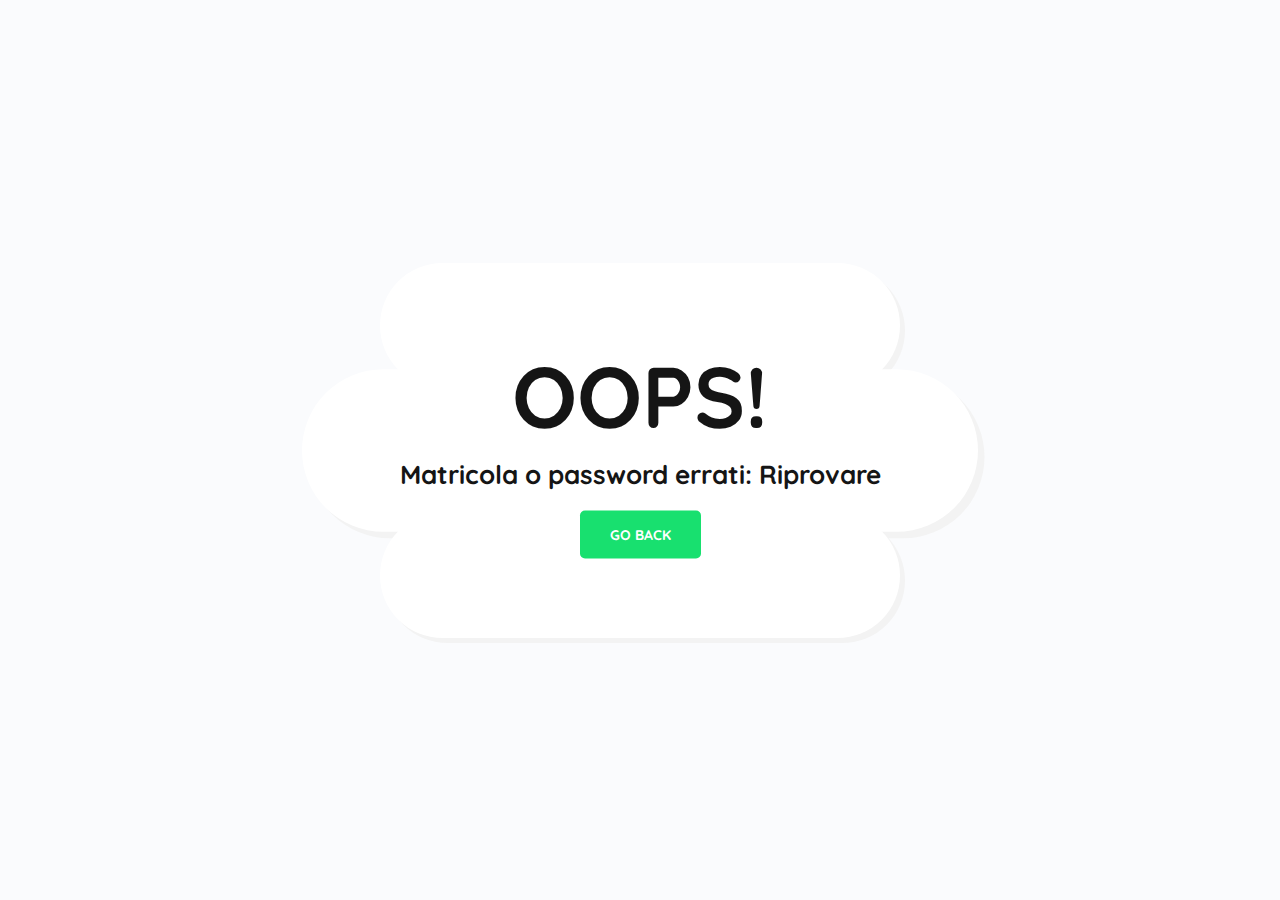
<file: campusbar/WebContent/errati.html>
<!DOCTYPE html>
<html lang="en">

<head>
	<meta charset="utf-8">
	<meta http-equiv="X-UA-Compatible" content="IE=edge">
	<meta name="viewport" content="width=device-width, initial-scale=1">

	<title>Login Errato</title>

	<link href="https://fonts.googleapis.com/css?family=Quicksand:700" rel="stylesheet">

	<link type="text/css" rel="stylesheet" href="css/font-awesome.min.css" />

	<link type="text/css" rel="stylesheet" href="css/styleError.css" />

	
</head>

<body>

	<div id="notfound">
		<div class="notfound">
			<div class="notfound-bg">
				<div></div>
				<div></div>
				<div></div>
			</div>
			<h1>oops!</h1>
			<h2>Matricola o password errati: Riprovare</h2>
			<a href="login.html">go back</a>
			
		</div>
	</div>

</body>

</html>
</file>
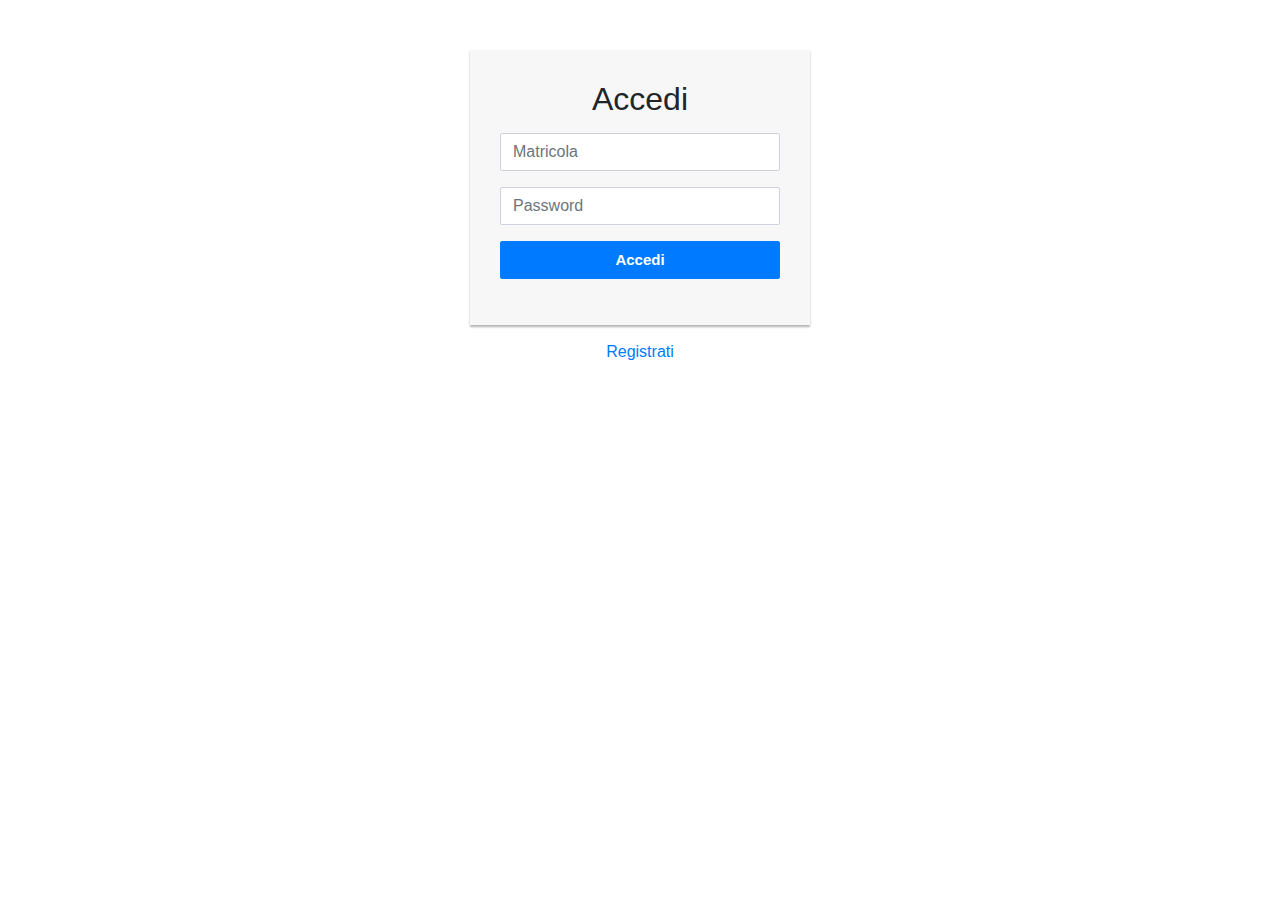
<file: campusbar/WebContent/login.html>
<!DOCTYPE html>
<html lang="en">
<head>
<meta charset="utf-8">
<meta name="viewport" content="width=device-width, user-scalable=no, initial-scale=1.0">

 
   

<title>Login </title>
	<link rel="stylesheet" href="css/bootstrap.min.css">
<link rel="shortcut icon" href="images/favicon.ico" />


<style type="text/css">

.login-form {
    width: 340px;
    margin: 50px auto;
}
.login-form form {
    margin-bottom: 15px;
    background: #f7f7f7;
    box-shadow: 0px 2px 2px rgba(0, 0, 0, 0.3);
    padding: 30px;
}
.login-form h2 {
    margin: 0 0 15px;
}
.form-control, .btn {
    min-height: 38px;
    border-radius: 2px;
}
.btn {        
    font-size: 15px;
    font-weight: bold;
}

 </style>
</head>
<body>
<div class="login-form">
    <form action="Login" method="POST">
        <h2 class="text-center">Accedi</h2>       
        <div class="form-group">
            <input type="text" class="form-control" name="matricola" placeholder="Matricola" required="required">
        </div>
        <div class="form-group">
            <input type="password" class="form-control" name="password" placeholder="Password" required="required">
        </div>
        <div class="form-group">
            <button type="submit" class="btn btn-primary btn-block">Accedi</button>
        </div>
             
    </form>
    <p class="text-center"><a href="registrazione.html">Registrati</a></p>
</div>
</body>
</html>
</file>
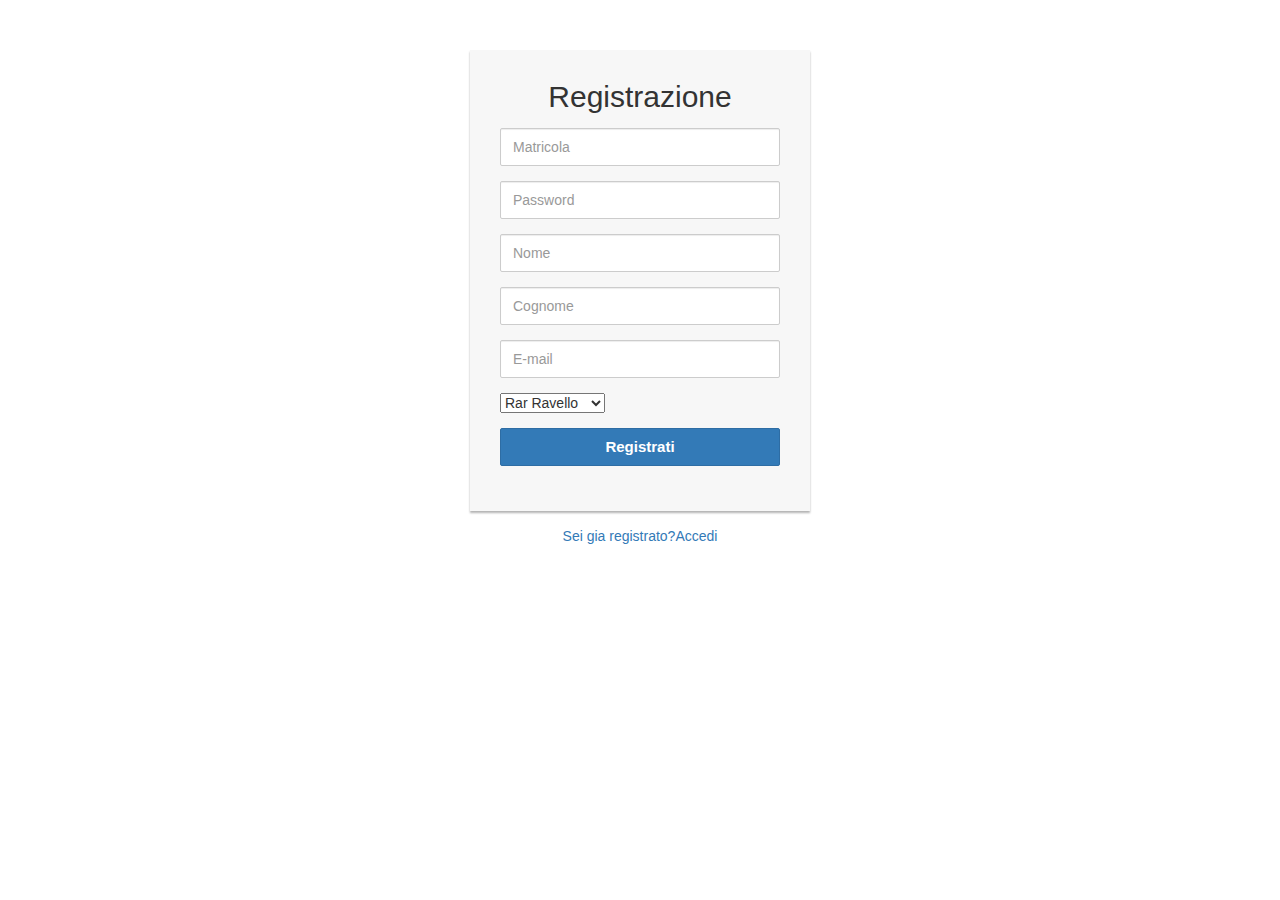
<file: campusbar/WebContent/Registrazione.html>
<!DOCTYPE html>
<html lang="en">
<head>
<meta charset="utf-8">

<title>Registrazione </title>
<link rel="stylesheet" href="https://maxcdn.bootstrapcdn.com/bootstrap/3.3.7/css/bootstrap.min.css">


<style type="text/css">

.login-form {
    width: 340px;
    margin: 50px auto;
}
.login-form form {
    margin-bottom: 15px;
    background: #f7f7f7;
    box-shadow: 0px 2px 2px rgba(0, 0, 0, 0.3);
    padding: 30px;
}
.login-form h2 {
    margin: 0 0 15px;
}
.form-control, .btn {
    min-height: 38px;
    border-radius: 2px;
}
.btn {        
    font-size: 15px;
    font-weight: bold;
}

 </style>
</head>
<body>
<div class="login-form">
    <form action="Registrazione" method="POST">
        <h2 class="text-center">Registrazione</h2>       
        <div class="form-group">
            <input type="text" class="form-control" name="Matricola" placeholder="Matricola" required="required">
        </div>
        <div class="form-group">
            <input type="password" class="form-control" name="password" placeholder="Password" required="required">
        </div>
        <div class="form-group">
                <input type="text" class="form-control" name="nome" placeholder="Nome" required="required">
        </div>
        <div class="form-group">
                <input type="text" class="form-control" name="cognome" placeholder="Cognome" required="required">
        </div>
        <div class="form-group">
                <input type="text" class="form-control" name="email" placeholder="E-mail" required="required">
        </div>
        <div class="form-group">
                <select>
                        <option value="volvo">Rar Ravello</option>
                        <option value="saab">Bar in Piazza</option>
                        <option value="opel">Bar Medicina</option>
                        <option value="audi">Bar Paestum</option>
                        <option value="audi">Bar Poitano</option>
                        <option value="audi">Bar Scienze</option>
        
        
                </select>  
        </div>
        <div class="form-group">
            <button type="submit" class="btn btn-primary btn-block">Registrati</button>
        </div>
        
       
    </form>
    <p class="text-center"><a href="login.html">Sei gia registrato?Accedi</a></p>
</div>
</body>
</html>
</file>
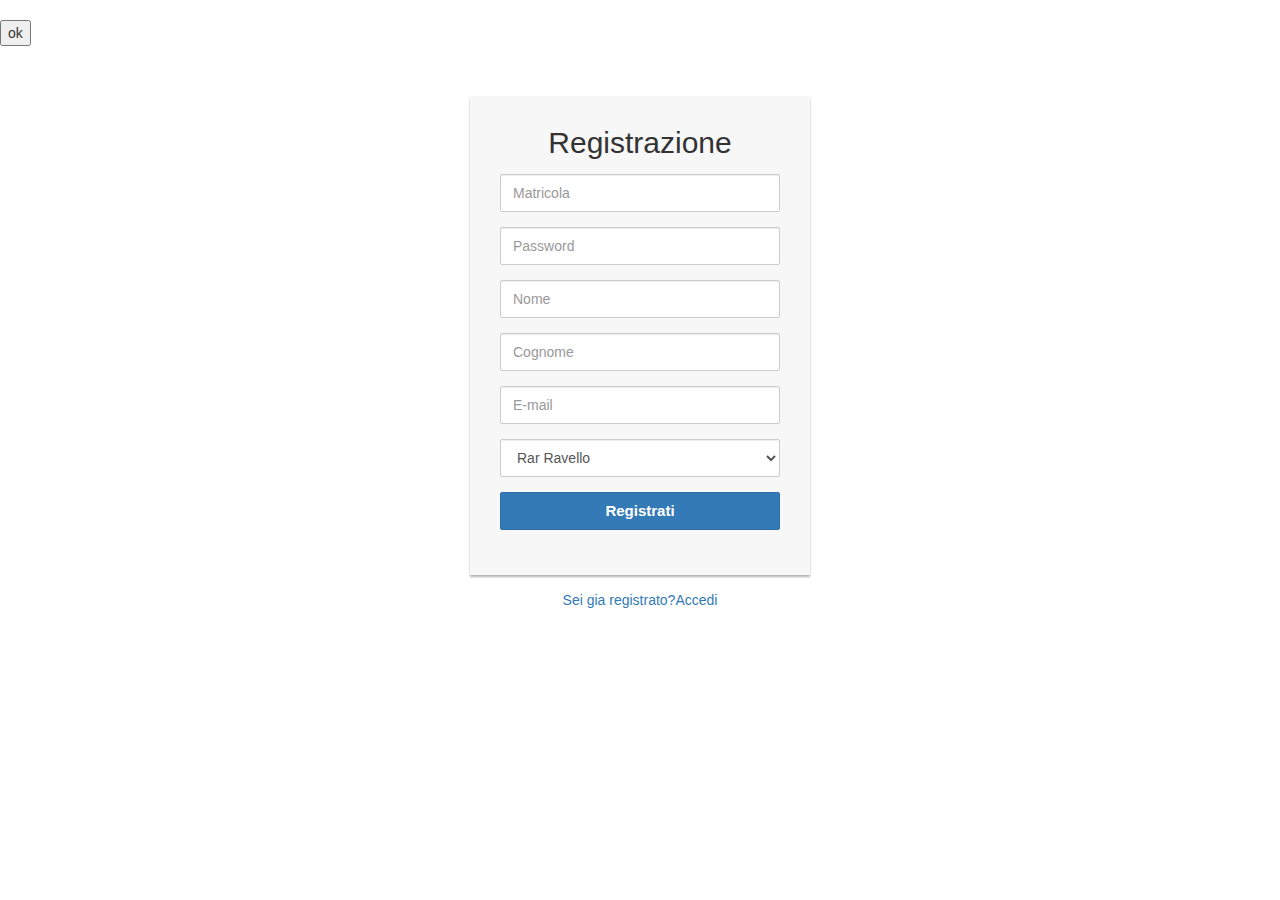
<file: campusbar/WebContent/registrazione.html>
<!DOCTYPE html>
<html lang="en">
<head>
<meta charset="utf-8">
<meta name="viewport" content="width=device-width, user-scalable=no, initial-scale=1.0">

<title>Registrazione </title>
<link rel="stylesheet" href="https://maxcdn.bootstrapcdn.com/bootstrap/3.3.7/css/bootstrap.min.css">
<link rel="shortcut icon" href="images/favicon.ico" />


<style type="text/css">

.login-form {
    width: 340px;
    margin: 50px auto;
}
.login-form form {
    margin-bottom: 15px;
    background: #f7f7f7;
    box-shadow: 0px 2px 2px rgba(0, 0, 0, 0.3);
    padding: 30px;
}
.login-form h2 {
    margin: 0 0 15px;
}
.form-control, .btn {
    min-height: 38px;
    border-radius: 2px;
}
.btn {        
    font-size: 15px;
    font-weight: bold;
}

 </style>
</head>
<body>
    <div id="alertBox">
       
        <label id="msg"></label><p>
            <input value="ok" id="btnA" type="button" onClick='nascondiDIV(),aggiornaQ();'></p>
    </div>
<div class="login-form">
    <form action="Registrazione" method="POST" name="form1">
        <h2 class="text-center">Registrazione</h2>       
        <div class="form-group">
            <input type="text" class="form-control" name="matricola" placeholder="Matricola" onchange=" return ValidateMatricola(matricola)" required="required">
        </div>
        <div class="form-group">
            <input type="password" class="form-control" minlength="6" name="password" placeholder="Password" onchange=" return ValidatePassword(password)" required="required">
        </div>
        <div class="form-group">
                <input type="text" class="form-control" name="nome" placeholder="Nome" onchange="return ValidateName(nome)" required="required">
        </div>
        <div class="form-group">
                <input type="text" class="form-control" name="cognome" placeholder="Cognome" onchange=" return ValidateSurname(cognome)" required="required">
        </div>
        <div class="form-group">
                <input type="email" class="form-control" name="email" placeholder="E-mail" onchange=" return ValidateEmail(email)" required="required">
        </div>
        <div class="form-group">
                <select  class="form-control" name='bar'>
                        <option value="1">Rar Ravello</option>
                        <option value="2">Bar in Piazza</option>
                        <option value="3">Bar Medicina</option>
                        <option value="4">Bar Paestum</option>
                        <option value="5">Bar Positano</option>
                        <option value="6">Bar Scienze</option>
        
        
                </select>  
        </div>
        <div class="form-group">
            <button type="submit" class="btn btn-primary btn-block"  >Registrati</button>
        </div>
        
       
    </form>
    <p class="text-center"><a href="login.html">Sei gia registrato?Accedi</a></p>
</div>

<script>
function ValidateEmail(uemail){
	var mailformat = /^\w+([\.-]?\w+)*@\w+([\.-]?\w+)*(\.\w+)+$/;
	if(uemail.value.match(mailformat)){
		return true;
	}
	else{
		alert("Hai inserito un indirizzo mail non valido");
		uemail.focus();
		return false;
	}
}
function ValidateName(name){
	var nameFormat = /^[ a-zA-Z]+$/;
	if(name.value.match(nameFormat)){
		return true;
	}
	else{
		alert("Hai inserito un nome non valido");
		name.focus();
		return false;
	}
}
function ValidateSurname(sur){
	var surnFormat = /^[ a-zA-Z]+$/;
	if(sur.value.match(surnFormat)){
		return true;
	}
	else{
		alert("Hai inserito un cognome non valido");
		sur.focus();
		return false;
	}
}
function ValidateMatricola(mat){
	var matFormat = /^[0-9]+$/;
	if(mat.value.match(matFormat)){
		return true;
	}
	else{
		alert("Hai inserito una matricola non valida");
		mat.focus();
		return false;
	}
}
function ValidatePassword(pass){
	var passFormat1 = /[0-9]+/;
	var passFormat2=/[a-z]+/;
	var passFormat3=/[A-Z]+/;	
	if(pass.value.match(passFormat1) && pass.value.match(passFormat2)  && pass.value.match(passFormat3)){
		return true;
	}
	else{
		alert("Hai inserito una password non valida");
		pass.focus();
		return false;
	}
}




</script>
</body>
</html>
</file>
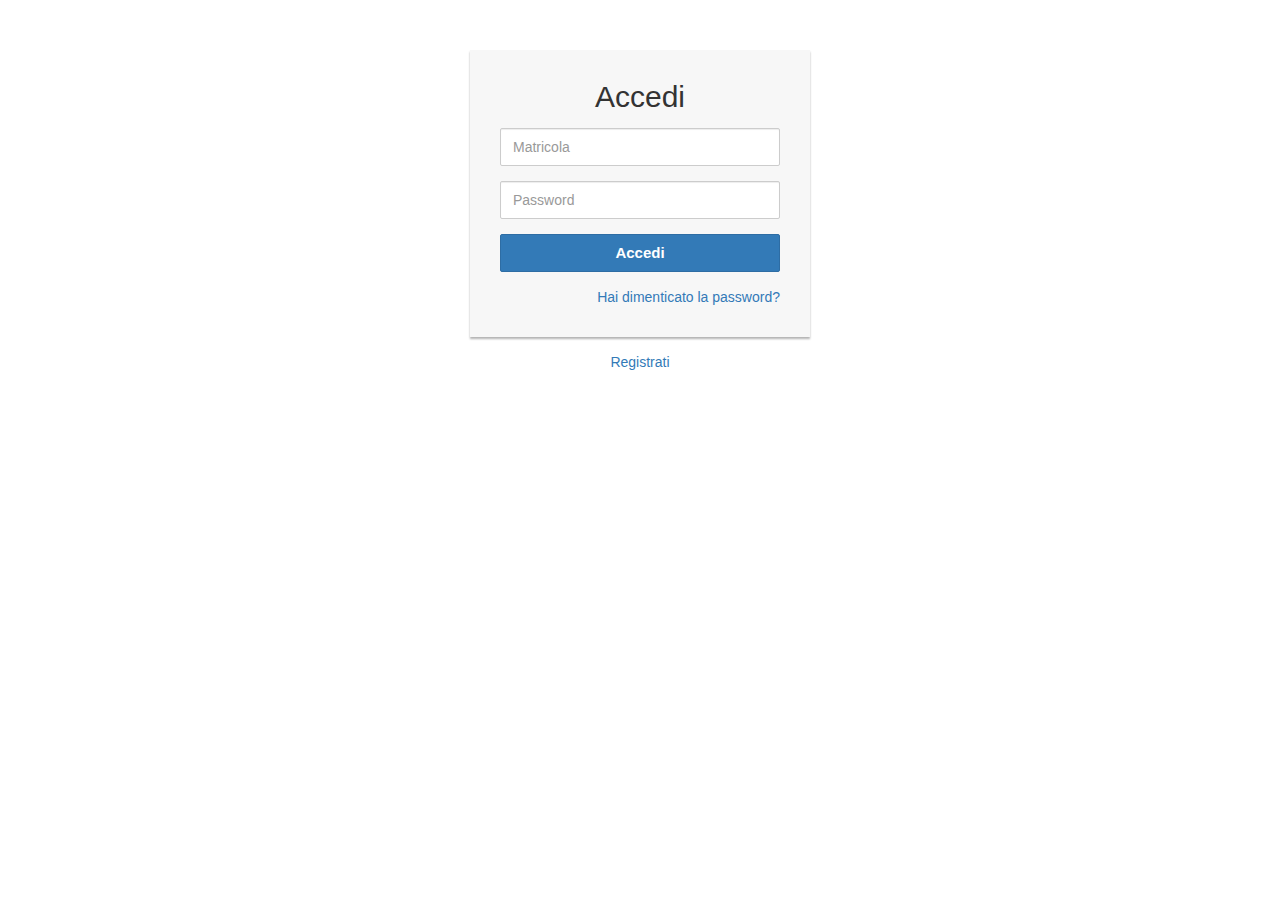
<file: campusbar/WebContent/sign.html>
<!DOCTYPE html>
<html lang="en">
<head>
<meta charset="utf-8">

<title>Login </title>
<link rel="stylesheet" href="https://maxcdn.bootstrapcdn.com/bootstrap/3.3.7/css/bootstrap.min.css">


<style type="text/css">

.login-form {
    width: 340px;
    margin: 50px auto;
}
.login-form form {
    margin-bottom: 15px;
    background: #f7f7f7;
    box-shadow: 0px 2px 2px rgba(0, 0, 0, 0.3);
    padding: 30px;
}
.login-form h2 {
    margin: 0 0 15px;
}
.form-control, .btn {
    min-height: 38px;
    border-radius: 2px;
}
.btn {        
    font-size: 15px;
    font-weight: bold;
}

 </style>
</head>
<body>
<div class="login-form">
    <form action="/Login" method="POST">
        <h2 class="text-center">Accedi</h2>       
        <div class="form-group">
            <input type="text" class="form-control" name="matricola" placeholder="Matricola" required="required">
        </div>
        <div class="form-group">
            <input type="password" class="form-control" name="password" placeholder="Password" required="required">
        </div>
        <div class="form-group">
            <button type="submit" class="btn btn-primary btn-block">Accedi</button>
        </div>
        <div class="clearfix">
            
            <a href="#" class="pull-right">Hai dimenticato la password?</a>
        </div>        
    </form>
    <p class="text-center"><a href="#">Registrati</a></p>
</div>
</body>
</html>
</file>
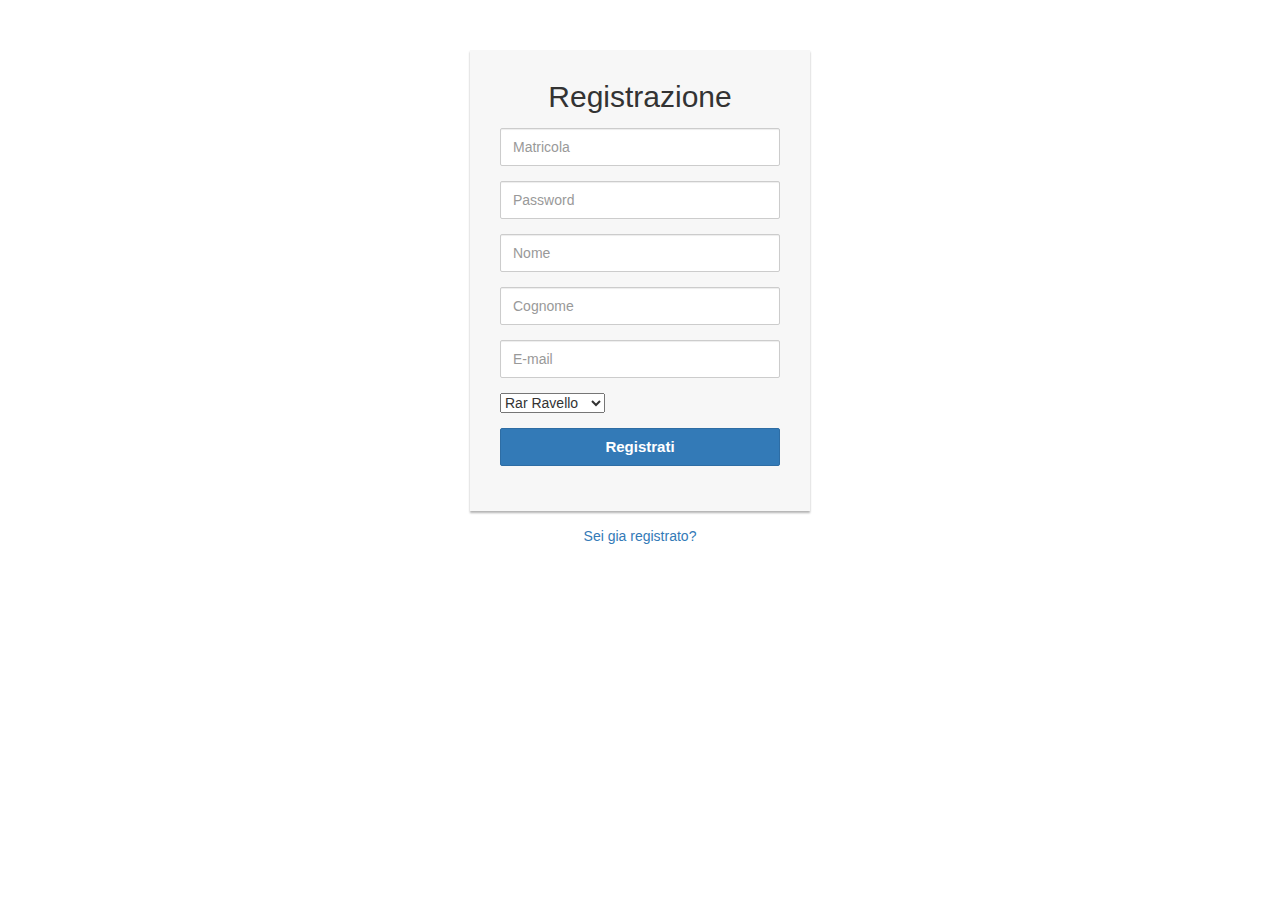
<file: campusbar/WebContent/WEB-INF/Registrazione.html>
<!DOCTYPE html>
<html lang="en">
<head>
<meta charset="utf-8">

<title>Registrazione </title>
<link rel="stylesheet" href="https://maxcdn.bootstrapcdn.com/bootstrap/3.3.7/css/bootstrap.min.css">


<style type="text/css">

.login-form {
    width: 340px;
    margin: 50px auto;
}
.login-form form {
    margin-bottom: 15px;
    background: #f7f7f7;
    box-shadow: 0px 2px 2px rgba(0, 0, 0, 0.3);
    padding: 30px;
}
.login-form h2 {
    margin: 0 0 15px;
}
.form-control, .btn {
    min-height: 38px;
    border-radius: 2px;
}
.btn {        
    font-size: 15px;
    font-weight: bold;
}

 </style>
</head>
<body>
<div class="login-form">
    <form action="/Login" method="POST">
        <h2 class="text-center">Registrazione</h2>       
        <div class="form-group">
            <input type="text" class="form-control" name="Matricola" placeholder="Matricola" required="required">
        </div>
        <div class="form-group">
            <input type="password" class="form-control" name="password" placeholder="Password" required="required">
        </div>
        <div class="form-group">
                <input type="text" class="form-control" name="nome" placeholder="Nome" required="required">
        </div>
        <div class="form-group">
                <input type="text" class="form-control" name="cognome" placeholder="Cognome" required="required">
        </div>
        <div class="form-group">
                <input type="text" class="form-control" name="email" placeholder="E-mail" required="required">
        </div>
        <div class="form-group">
                <select>
                        <option value="volvo">Rar Ravello</option>
                        <option value="saab">Bar in Piazza</option>
                        <option value="opel">Bar Medicina</option>
                        <option value="audi">Bar Paestum</option>
                        <option value="audi">Bar Poitano</option>
                        <option value="audi">Bar Scienze</option>
        
        
                </select>  
        </div>
        <div class="form-group">
            <button type="submit" class="btn btn-primary btn-block">Registrati</button>
        </div>
        
       
    </form>
    <p class="text-center"><a href="#">Sei gia registrato?</a></p>
</div>
</body>
</html>
</file>
<file: campusbar/WebContent/css/styleError.css>
* {
  -webkit-box-sizing: border-box;
          box-sizing: border-box;
}

body {
  padding: 0;
  margin: 0;
}

#notfound {
  position: relative;
  height: 100vh;
  background-color: #fafbfd;
}

#notfound .notfound {
  position: absolute;
  left: 50%;
  top: 50%;
  -webkit-transform: translate(-50%, -50%);
      -ms-transform: translate(-50%, -50%);
          transform: translate(-50%, -50%);
}

.notfound {
  max-width: 520px;
  width: 100%;
  text-align: center;
}

.notfound .notfound-bg {
  position: absolute;
  left: 0px;
  right: 0px;
  top: 50%;
  -webkit-transform: translateY(-50%);
      -ms-transform: translateY(-50%);
          transform: translateY(-50%);
  z-index: -1;
}

.notfound .notfound-bg > div {
  width: 100%;
  background: #fff;
  border-radius: 90px;
  height: 125px;
}

.notfound .notfound-bg > div:nth-child(1) {
  -webkit-box-shadow: 5px 5px 0px 0px #f3f3f3;
          box-shadow: 5px 5px 0px 0px #f3f3f3;
}

.notfound .notfound-bg > div:nth-child(2) {
  -webkit-transform: scale(1.3);
      -ms-transform: scale(1.3);
          transform: scale(1.3);
  -webkit-box-shadow: 5px 5px 0px 0px #f3f3f3;
          box-shadow: 5px 5px 0px 0px #f3f3f3;
  position: relative;
  z-index: 10;
}

.notfound .notfound-bg > div:nth-child(3) {
  -webkit-box-shadow: 5px 5px 0px 0px #f3f3f3;
          box-shadow: 5px 5px 0px 0px #f3f3f3;
  position: relative;
  z-index: 90;
}

.notfound h1 {
  font-family: 'Quicksand', sans-serif;
  font-size: 86px;
  text-transform: uppercase;
  font-weight: 700;
  margin-top: 0;
  margin-bottom: 8px;
  color: #151515;
}

.notfound h2 {
  font-family: 'Quicksand', sans-serif;
  font-size: 26px;
  margin: 0;
  font-weight: 700;
  color: #151515;
}

.notfound a {
  font-family: 'Quicksand', sans-serif;
  font-size: 14px;
  text-decoration: none;
  text-transform: uppercase;
  background: #18e06f;
  display: inline-block;
  padding: 15px 30px;
  border-radius: 5px;
  color: #fff;
  font-weight: 700;
  margin-top: 20px;
}

.notfound-social {
  margin-top: 20px;
}

.notfound-social>a {
  display: inline-block;
  height: 40px;
  line-height: 40px;
  width: 40px;
  font-size: 14px;
  color: #fff;
  background-color: #dedede;
  margin: 3px;
  padding: 0px;
  -webkit-transition: 0.2s all;
  transition: 0.2s all;
}
.notfound-social>a:hover {
  background-color: #18e06f;
}

@media only screen and (max-width: 767px) {
    .notfound .notfound-bg {
      width: 287px;
      margin: auto;
    }

    .notfound .notfound-bg > div {
      height: 85px;
  }
}

@media only screen and (max-width: 480px) {
  .notfound h1 {
    font-size: 68px;
  }

  .notfound h2 {
    font-size: 18px;
  }
}
</file>
